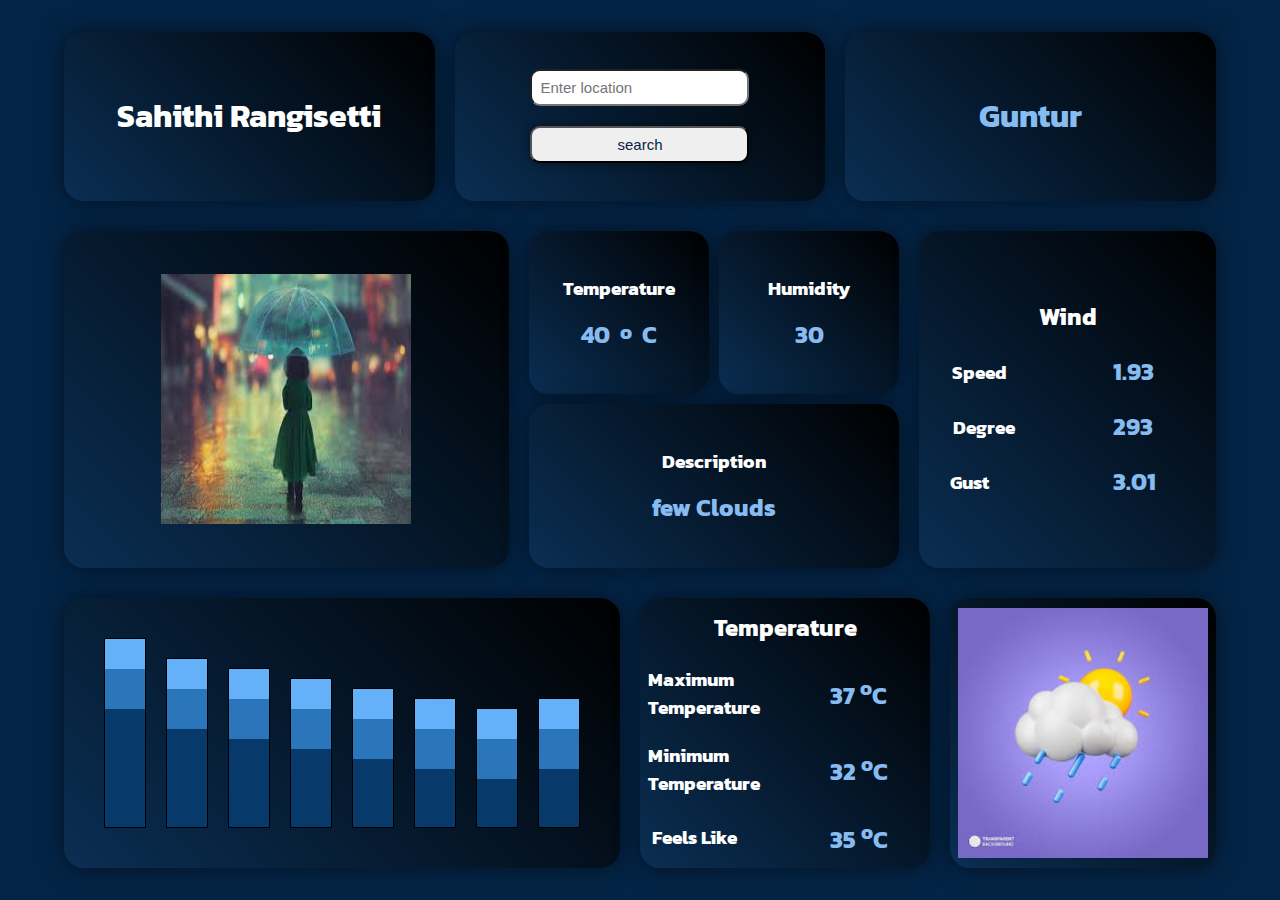
<file: Weather/index.html>
<!DOCTYPE html>
<html lang="en">
  <head>
    <meta charset="UTF-8" />
    <meta name="viewport" content="width=device-width, initial-scale=1.0" />
    <link rel="stylesheet" href="styles.css" />
    <title>Document</title>
  </head>
  <body>
    <div class="gridCon">
      <div class="gridIn1">
        <div class="card">
          <h1>Sahithi Rangisetti</h1>
        </div>
        <div class="card">
          <form id="form">
            <input id="search" type="text" placeholder="Enter location" />
            <button type="submit">search</button>
          </form>
        </div>
        <div class="card">
          <h1 id="location">Guntur</h1>
        </div>
      </div>
      <div class="gridIn2">
        <div class="card">
          <img src="pic1.jpeg" alt="" />
        </div>
        <div class="gridIn22">
          <div class="card">
            <h3>Temperature</h3>
            <h2 class="temp" id="temp">40 <sup>o</sup>C</h2>
          </div>
          <div class="card">
            <h3>Humidity</h3>
            <h2 class="temp" id="temp1">30</h2>
          </div>
          <div class="card Sub">
            <h3>Description</h3>
            <h2 id="desc">few Clouds</h2>
          </div>
        </div>
        <div class="card wind">
          <h2>Wind</h2>
          <div class="val">
            <h3>Speed</h3>
            <h2 id="speed">1.93</h2>
          </div>
          <div class="val">
            <h3>Degree</h3>
            <h2 id="deg">293</h2>
          </div>
          <div class="val">
            <h3>Gust</h3>
            <h2 id="gust">3.01</h2>
          </div>
        </div>
      </div>
      <div class="gridIn3">
        <div class="card">
          <div class="g1">
            <div id="i2">
              <div id="p1"></div>
              <div id="p2"></div>
              <div id="p3"></div>
            </div>
            <div id="i3">
              <div id="p1"></div>
              <div id="p2"></div>
              <div id="p3"></div>
            </div>
            <div id="i4">
              <div id="p1"></div>
              <div id="p2"></div>
              <div id="p3"></div>
            </div>
            <div id="i5">
              <div id="p1"></div>
              <div id="p2"></div>
              <div id="p3"></div>
            </div>
            <div id="i6">
              <div id="p1"></div>
              <div id="p2"></div>
              <div id="p3"></div>
            </div>
            <div id="i7">
              <div id="p1"></div>
              <div id="p2"></div>
              <div id="p3"></div>
            </div>
            <div id="i8">
              <div id="p1"></div>
              <div id="p2"></div>
              <div id="p3"></div>
            </div>
            <div id="i7">
              <div id="p1"></div>
              <div id="p2"></div>
              <div id="p3"></div>
            </div>
          </div>
        </div>
        <div class="card te">
          <h2>Temperature</h2>
          <div class="val">
            <h3>Maximum Temperature</h3>
            <h2 id="max">37 <sup>o</sup>C</h2>
          </div>
          <div class="val">
            <h3>Minimum Temperature</h3>
            <h2 id="min">32 <sup>o</sup>C</h2>
          </div>
          <div class="val">
            <h3>Feels Like</h3>
            <h2 id="feel">35 <sup>o</sup>C</h2>
          </div>
        </div>
        <div class="card">
          <img src="pic2.jpg" alt="" />
        </div>
      </div>
    </div>
    <script src="script.js"></script>
  </body>
</html>
</file>
<file: Weather/styles.css>
@import url('https://fonts.googleapis.com/css2?family=Kanit:ital,wght@0,100;0,200;0,300;0,400;0,500;0,600;0,700;0,800;0,900;1,100;1,200;1,300;1,400;1,500;1,600;1,700;1,800;1,900&family=Montserrat:ital,wght@0,100..900;1,100..900&family=Playfair+Display:ital,wght@0,400..900;1,400..900&family=Poppins:ital,wght@0,100;0,200;0,300;0,400;0,500;0,600;0,700;0,800;0,900;1,100;1,200;1,300;1,400;1,500;1,600;1,700;1,800;1,900&family=Roboto:ital,wght@0,100;0,300;0,400;0,500;0,700;0,900;1,100;1,300;1,400;1,500;1,700;1,900&family=Satisfy&display=swap');
* {
  margin: 0;
  padding: 0;
  box-sizing: border-box;
}
:root {
  --bgcolor: rgba(255, 255, 255, 0.5);
  --bodycolor: linear-gradient(45deg, #0a2e53, #000);
}
body {
  display: flex;
  min-height: 100vh;
  background: #042446;
  padding: 2rem 4rem;
  color: #fff;
  font-family: 'Kanit', sans-serif;
}
.gridCon {
  width: 100%;
  display: grid;
  grid-template-rows: 0.5fr 1fr 0.8fr;
  gap: 30px;
}
.gridIn3 {
  display: grid;
  grid-template-columns: 1.3fr 1fr 0.7fr;
  gap: 20px;
  width: 100%;
  height: 100%;
}
.gridIn1 {
  display: grid;
  grid-template-columns: 1fr 1fr 1fr;
  gap: 20px;
  width: 100%;
  height: 100%;
}
.card {
  display: flex;
  flex-direction: column;
  justify-content: center;
  align-items: center;
  background: var(--bodycolor);
  box-shadow: 0 0 25px rgba(0, 0, 0, 0.5);
  border-radius: 20px;
  width: 100%;
  height: 100%;
  padding: 8px;
  gap: 15px;
}
#form {
  display: flex;
  flex-direction: column;
  gap: 20px;
  color: #042446;
}
#location {
  color: #87bcf1;
}
#search {
  padding: 8px;
  color: #063a71;
  border-radius: 10px;
  font-size: 15px;
}
#temp {
  color: #87bcf1;
  gap: 10px;
}
#temp1 {
  color: #87bcf1;
  gap: 10px;
}
button {
  padding: 8px;
  color: #042446;
  border-radius: 10px;
  box-shadow: 0 0 10px rgba(0, 0, 0, 0.5);
  cursor: pointer;
  font-size: 15px;
}
.gridIn2 {
  display: grid;
  grid-template-columns: 1.2fr 1fr 0.8fr;
  gap: 20px;
  width: 100%;
  height: 100%;
}
.gridIn22 {
  display: grid;
  grid-template-columns: 1fr 1fr;
  gap: 10px;
}
.Sub {
  grid-column: 1 / 3;
}
#desc {
  color: #87bcf1;
}
.wind,
.te {
  display: flex;
  flex-direction: column;
  justify-content: center;
  align-items: center;
  gap: 20px;
}
.val {
  display: grid;
  grid-template-columns: 1fr 1fr;
  justify-content: center;
  align-items: center;
  gap: 30px;
}
#speed,
#deg,
#gust,
#max,
#min,
#feel {
  color: #87bcf1;
  padding: 0px 30px;
}
.temp {
  display: flex;
}
.gridIn3 {
  display: grid;
  grid-template-columns: 1.3fr 1fr 0.7fr;
  gap: 20px;
  width: 100%;
  height: 100%;
}
img {
  height: 250px;
  width: 250px;
}
.g1 {
  display: grid;
  grid-template-columns: 1fr 1fr 1fr 1fr 1fr 1fr 1fr 1fr;
  gap: 20px;
  height: 100%;
  padding: 2rem;
}
#i2 {
  display: flex;
  flex-direction: column;
  border: #000 1px solid;
}
#p1 {
  border: #64b1f9 15px solid;
  background-color: #64b1f9;
}
#p2 {
  border: #2b75ba 20px solid;
  background-color: #2b75ba;
}
#p3 {
  height: 100%;
  background-color: #073a6a;
}
#i3 {
  display: flex;
  flex-direction: column;
  border: #000 1px solid;
  margin-top: 20px;
}
#i4 {
  display: flex;
  flex-direction: column;
  border: #000 1px solid;
  margin-top: 30px;
}
#i5 {
  display: flex;
  flex-direction: column;
  border: #000 1px solid;
  margin-top: 40px;
}
#i6 {
  display: flex;
  flex-direction: column;
  border: #000 1px solid;
  margin-top: 50px;
}
#i7 {
  display: flex;
  flex-direction: column;
  border: #000 1px solid;
  margin-top: 60px;
}
#i8 {
  display: flex;
  flex-direction: column;
  border: #000 1px solid;
  margin-top: 70px;
}
</file>
